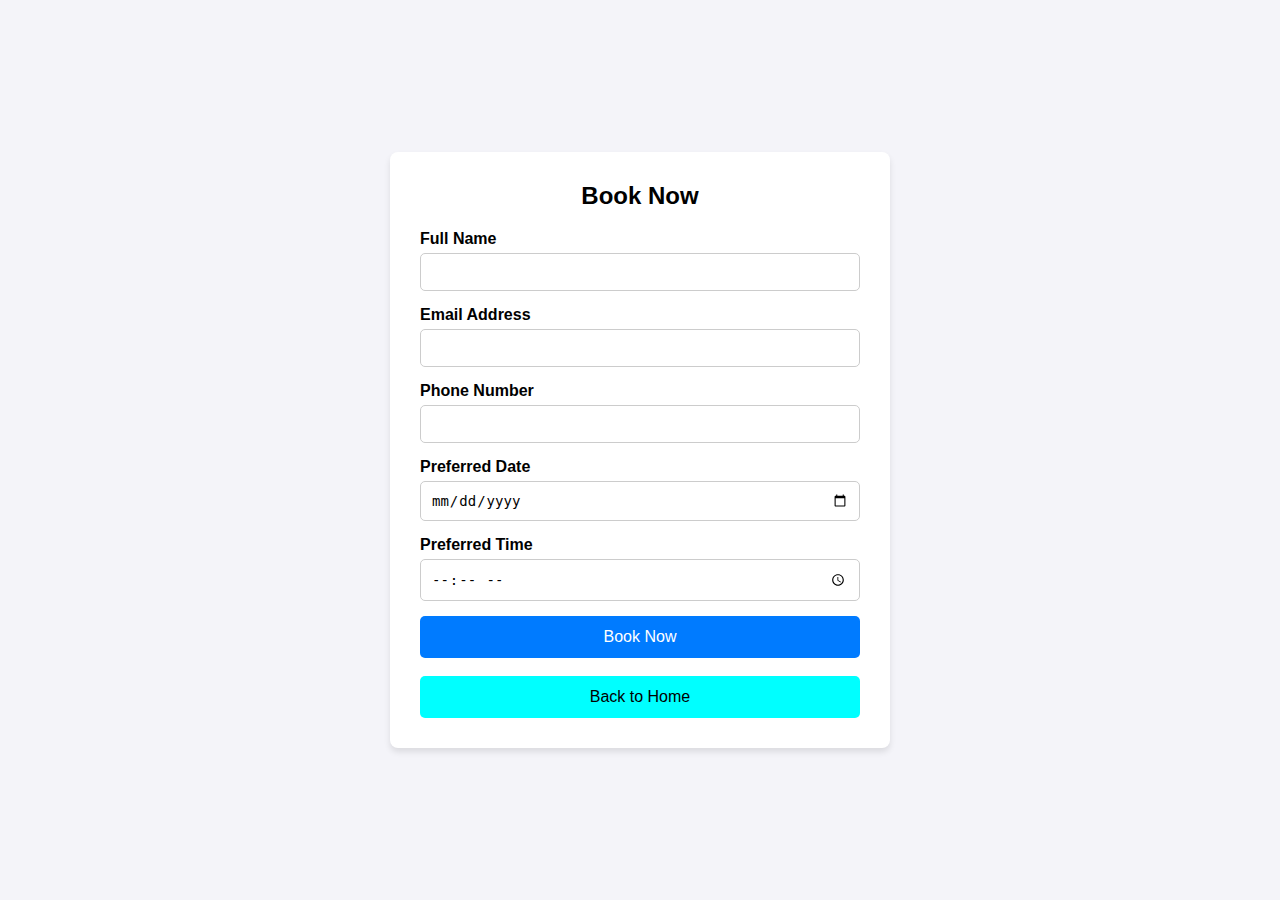
<file: form.html>
<!DOCTYPE html>
<html lang="en">
<head>
    <meta charset="UTF-8">
    <meta name="viewport" content="width=device-width, initial-scale=1.0">
    <title>Book Now Form</title>
    <link rel="stylesheet" href="form.css">
</head>
<body>
    <div class="container">
        <h1>Book Now</h1>
        <form id="booking-form">
            <div class="form-group">
                <label for="name">Full Name</label>
                <input type="text" id="name" name="name" required>
            </div>
            <div class="form-group">
                <label for="email">Email Address</label>
                <input type="email" id="email" name="email" required>
            </div>
            <div class="form-group">
                <label for="phone">Phone Number</label>
                <input type="tel" id="phone" name="phone" required>
            </div>
            <div class="form-group">
                <label for="date">Preferred Date</label>
                <input type="date" id="date" name="date" required>
            </div>
            <div class="form-group">
                <label for="time">Preferred Time</label>
                <input type="time" id="time" name="time" required>
            </div>
            <button type="submit" class="btn">Book Now</button>
            
        </form>
        <br>
        <a href="index.html"><button class="btn" style="background-color: aqua; color: black;">Back to Home</button></a>

    </div>

    <script src="form.js"></script>
</body>
</html>
</file>
<file: form.css>
/* styles.css */

* {
    margin: 0;
    padding: 0;
    box-sizing: border-box;
}

body {
    font-family: Arial, sans-serif;
    background-color: #f4f4f9;
    display: flex;
    justify-content: center;
    align-items: center;
    height: 100vh;
}

.container {
    background-color: #fff;
    padding: 30px;
    border-radius: 8px;
    box-shadow: 0 4px 6px rgba(0, 0, 0, 0.1);
    max-width: 500px;
    width: 100%;
    margin: 20px;
}

h1 {
    text-align: center;
    margin-bottom: 20px;
    font-size: 24px;
}

.form-group {
    margin-bottom: 15px;
}

label {
    display: block;
    font-weight: bold;
    margin-bottom: 5px;
}

input {
    width: 100%;
    padding: 10px;
    border: 1px solid #ccc;
    border-radius: 5px;
    font-size: 14px;
}

input:focus {
    border-color: #007bff;
    outline: none;
}

button.btn {
    width: 100%;
    padding: 12px;
    background-color: #007bff;
    color: #fff;
    border: none;
    border-radius: 5px;
    font-size: 16px;
    cursor: pointer;
    transition: background-color 0.3s;
}

button.btn:hover {
    background-color: #0056b3;
}

/* Responsive design */
@media screen and (max-width: 600px) {
    .container {
        padding: 20px;
    }

    h1 {
        font-size: 20px;
    }
}
</file>
